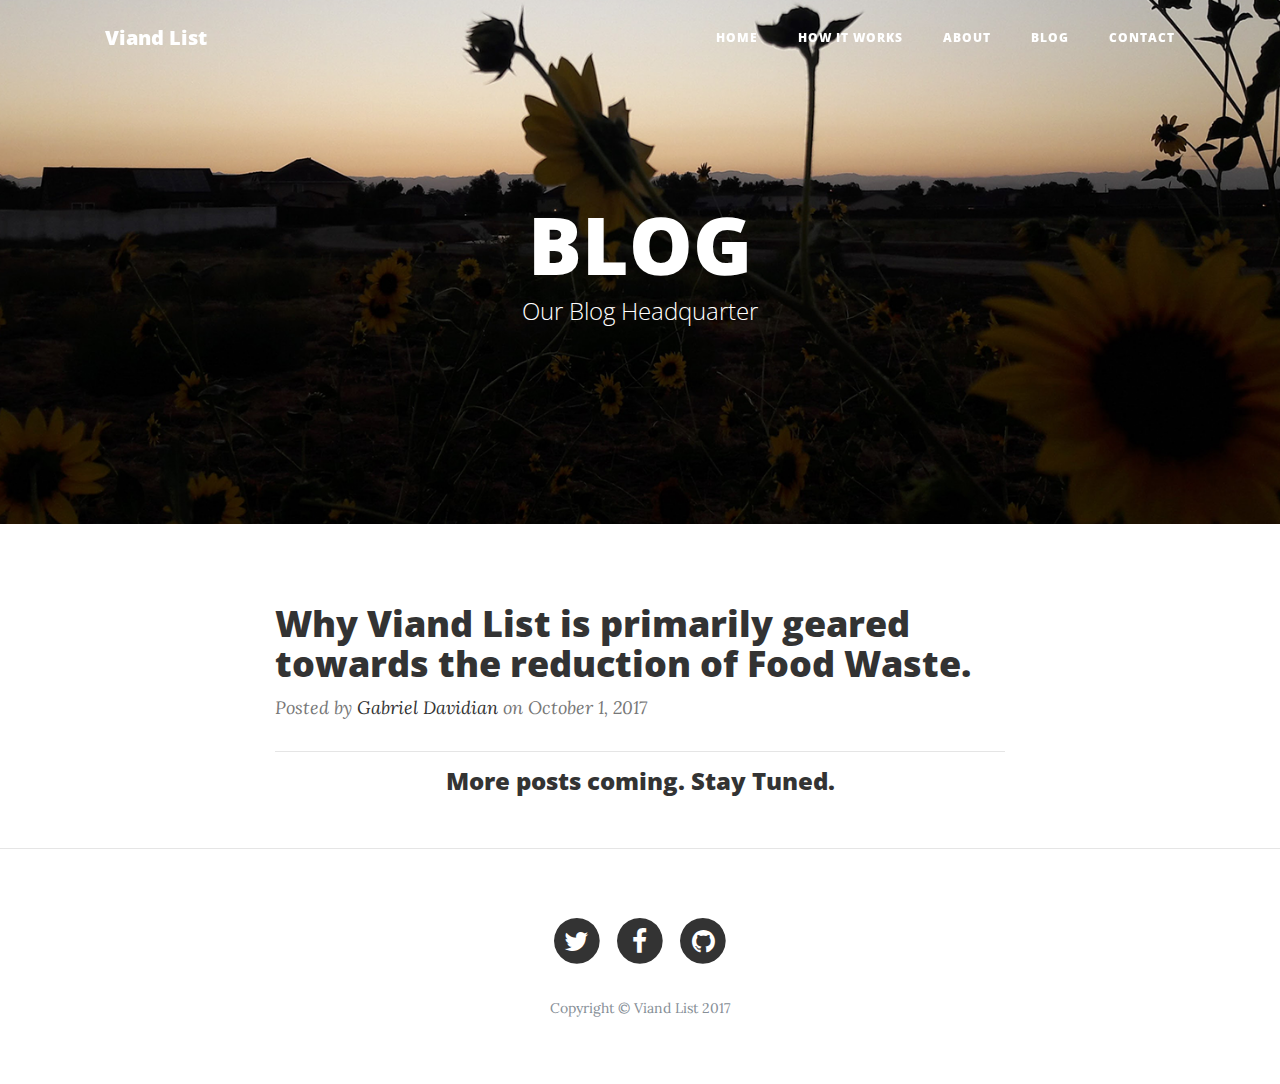
<file: blog.html>
<!DOCTYPE html>
<html lang="en">

  <head>

    <meta charset="utf-8">
    <meta name="viewport" content="width=device-width, initial-scale=1, shrink-to-fit=no">
    <meta name="description" content="">
    <meta name="author" content="">

    <title>Viand List - Blog</title>
    <link rel="icon" href="img/iconvL.png">

    <!-- Bootstrap core CSS -->
    <link href="vendor/bootstrap/css/bootstrap.min.css" rel="stylesheet">

    <!-- Custom fonts-->
    <link href="vendor/font-awesome/css/font-awesome.min.css" rel="stylesheet" type="text/css">
    <link href='https://fonts.googleapis.com/css?family=Lora:400,700,400italic,700italic' rel='stylesheet' type='text/css'>
    <link href='https://fonts.googleapis.com/css?family=Open+Sans:300italic,400italic,600italic,700italic,800italic,400,300,600,700,800' rel='stylesheet' type='text/css'>

    <!-- Custom styles -->
    <link href="css/main.css" rel="stylesheet">
  </head>

  <body>

     <!-- Navigation -->
    <nav class="navbar navbar-expand-lg navbar-light fixed-top" id="mainNav">
      <div class="container">
        <a class="navbar-brand" href="index.html">Viand List</a>
        <button class="navbar-toggler navbar-toggler-right" type="button" data-toggle="collapse" data-target="#navbarResponsive" aria-controls="navbarResponsive" aria-expanded="false" aria-label="Toggle navigation">
          Menu
          <i class="fa fa-bars"></i>
        </button>
        <div class="collapse navbar-collapse" id="navbarResponsive">
          <ul class="navbar-nav ml-auto">
            <li class="nav-item">
              <a class="nav-link" href="index.html">Home</a>
            </li>
              <li class="nav-item">
              <a class="nav-link" href="features.html">How It Works</a>
            </li>
            <li class="nav-item">
              <a class="nav-link" href="about.html">About</a>
            </li>
            <li class="nav-item">
              <a class="nav-link" href="blog.html">Blog</a>
            </li>
            <li class="nav-item">
              <a class="nav-link" href="contact.html">Contact</a>
            </li>
          </ul>
        </div>
      </div>
    </nav>

    <!-- Page Header -->
    <header class="masthead" style="background-image: url('img/banner-background.png')">
      <div class="container">
        <div class="row">
          <div class="col-lg-8 col-md-10 mx-auto">
            <div class="site-heading">
              <h1>BLOG</h1>
              <span class="subheading">Our Blog Headquarter</span>
            </div>
          </div>
        </div>
      </div>
    </header>

    <!-- Main Content -->
    <div class="container">
      <div class="row">
        <div class="col-lg-8 col-md-10 mx-auto">
          <div class="post-preview">
            <a href="blogpost-1.html">
              <h2 class="post-title">
                Why Viand List is primarily geared towards the reduction of Food Waste.
              </h2>
              <!--<h3 class="post-subtitle">-->
              <!--</h3>-->
            </a>
            <p class="post-meta">Posted by
              <a href="#">Gabriel Davidian</a>
              on October 1, 2017</p>
          </div>
          <hr>
          <div class="post-preview">
            <!--<a href="#">-->
              <h4 class="post-title text-center">
                More posts coming. Stay Tuned. 
              </h4>
            <!--</a>-->
            
            <!--<p class="post-meta">Posted by-->
            <!--  <a href="#">Start Bootstrap</a>-->
            <!--  on September 18, 2017</p>-->
          </div>
          <br>
          <!--<hr>-->
          <!--<div class="post-preview">-->
          <!--  <a href="post.html">-->
          <!--    <h2 class="post-title">-->
          <!--      Science has not yet mastered prophecy-->
          <!--    </h2>-->
          <!--    <h3 class="post-subtitle">-->
          <!--      We predict too much for the next year and yet far too little for the next ten.-->
          <!--    </h3>-->
          <!--  </a>-->
          <!--  <p class="post-meta">Posted by-->
          <!--    <a href="#">Start Bootstrap</a>-->
          <!--    on August 24, 2017</p>-->
          <!--</div>-->
          <!--<hr>-->
          <!--<div class="post-preview">-->
          <!--  <a href="post.html">-->
          <!--    <h2 class="post-title">-->
          <!--      Failure is not an option-->
          <!--    </h2>-->
          <!--    <h3 class="post-subtitle">-->
          <!--      Many say exploration is part of our destiny, but it’s actually our duty to future generations.-->
          <!--    </h3>-->
          <!--  </a>-->
          <!--  <p class="post-meta">Posted by-->
          <!--    <a href="#">Start Bootstrap</a>-->
          <!--    on July 8, 2017</p>-->
          <!--</div>-->
          <!--<hr>-->
          <!-- Pager -->
          <!--<div class="clearfix">-->
          <!--  <a class="btn btn-secondary float-right" href="#">Older Posts &rarr;</a>-->
          <!--</div>-->
        </div>
      </div>
    </div>

    <hr>

    <!-- Footer -->
    <footer>
      <div class="container">
        <div class="row">
          <div class="col-lg-8 col-md-10 mx-auto">
            <ul class="list-inline text-center">
              <li class="list-inline-item">
                <a href="#">
                  <span class="fa-stack fa-lg">
                    <i class="fa fa-circle fa-stack-2x"></i>
                    <i class="fa fa-twitter fa-stack-1x fa-inverse"></i>
                  </span>
                </a>
              </li>
              <li class="list-inline-item">
                <a href="#">
                  <span class="fa-stack fa-lg">
                    <i class="fa fa-circle fa-stack-2x"></i>
                    <i class="fa fa-facebook fa-stack-1x fa-inverse"></i>
                  </span>
                </a>
              </li>
              <li class="list-inline-item">
                <a href="#">
                  <span class="fa-stack fa-lg">
                    <i class="fa fa-circle fa-stack-2x"></i>
                    <i class="fa fa-github fa-stack-1x fa-inverse"></i>
                  </span>
                </a>
              </li>
            </ul>
            <p class="copyright text-muted">Copyright &copy; Viand List 2017</p>
          </div>
        </div>
      </div>
    </footer>

    <!-- Bootstrap core JavaScript -->
    <script src="vendor/jquery/jquery.min.js"></script>
    <script src="vendor/popper/popper.min.js"></script>
    <script src="vendor/bootstrap/js/bootstrap.min.js"></script>

    <!-- Custom scripts for this template -->
    <script src="js/clean-blog.min.js"></script>

  </body>

</html>
</file>
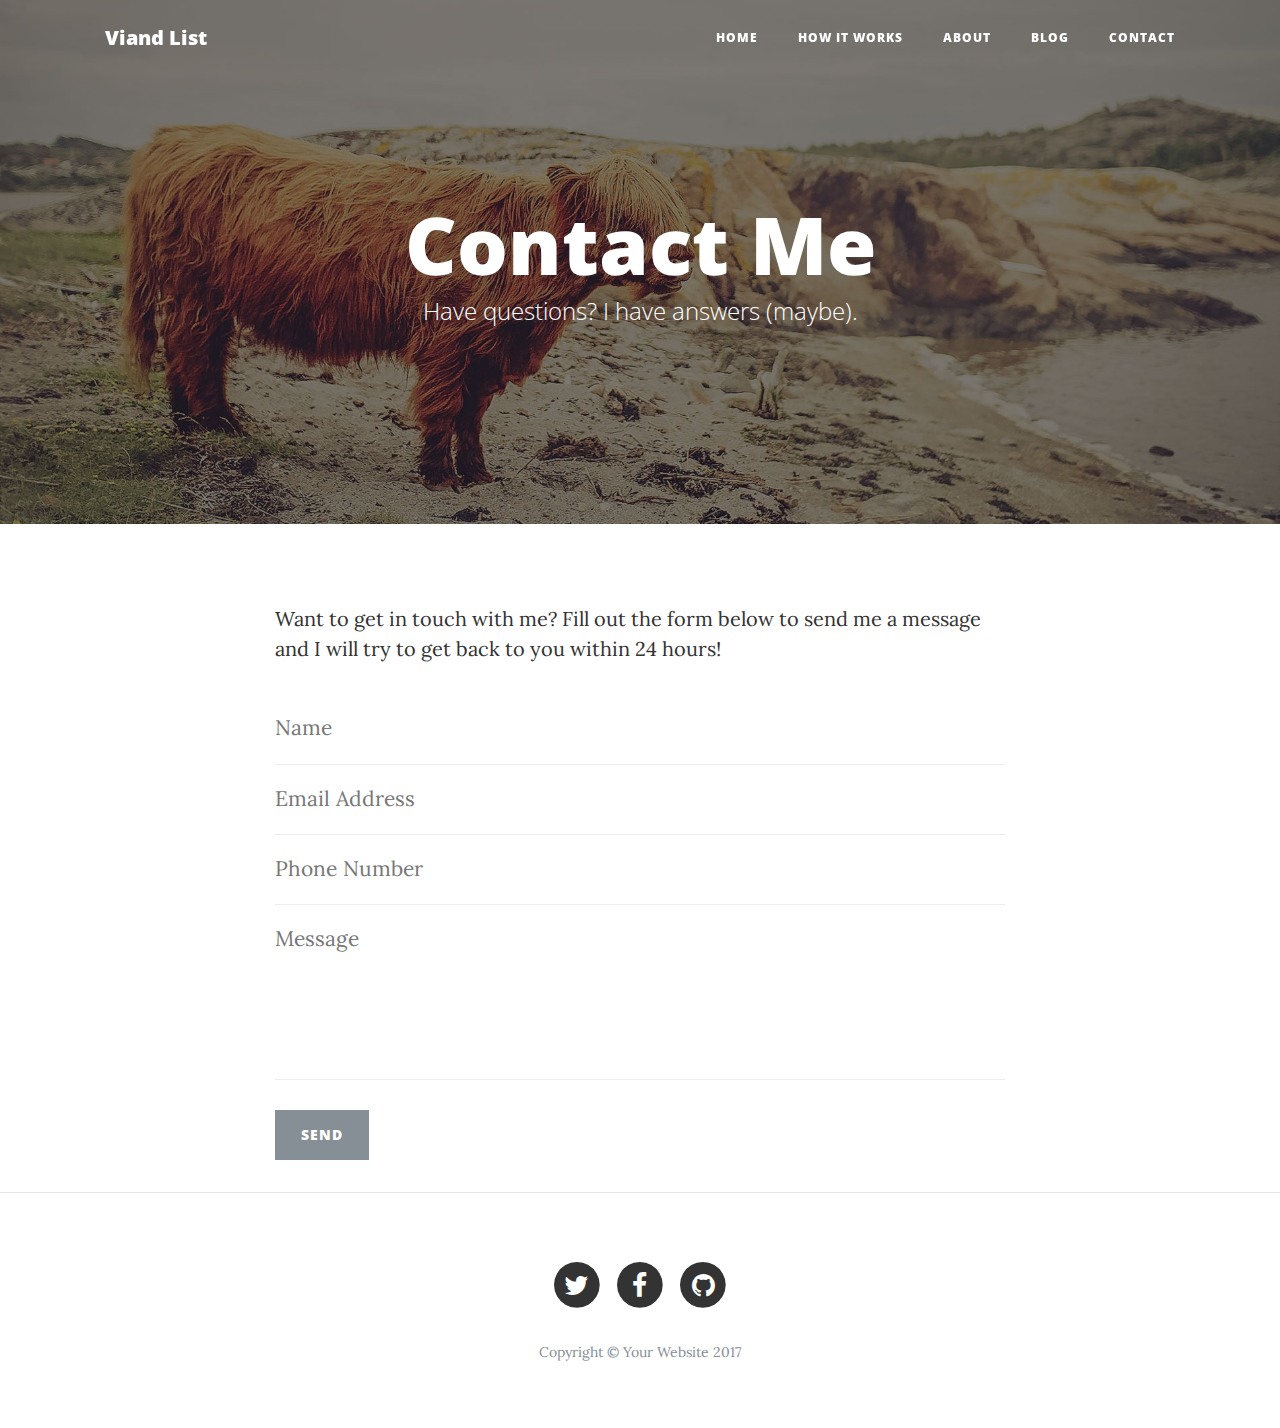
<file: contact.html>
<!DOCTYPE html>
<html lang="en">

  <head>

    <meta charset="utf-8">
    <meta name="viewport" content="width=device-width, initial-scale=1, shrink-to-fit=no">
    <meta name="description" content="">
    <meta name="author" content="">

    <title>Viand List - Home</title>
    <link rel="icon" href="img/iconvL.png">

    <!-- Bootstrap core CSS -->
    <link href="vendor/bootstrap/css/bootstrap.min.css" rel="stylesheet">

    <!-- Custom fonts for this template -->
    <link href="vendor/font-awesome/css/font-awesome.min.css" rel="stylesheet" type="text/css">
    <link href='https://fonts.googleapis.com/css?family=Lora:400,700,400italic,700italic' rel='stylesheet' type='text/css'>
    <link href='https://fonts.googleapis.com/css?family=Open+Sans:300italic,400italic,600italic,700italic,800italic,400,300,600,700,800' rel='stylesheet' type='text/css'>

    <!-- Custom styles for this template -->
    <link href="css/main.css" rel="stylesheet">
  </head>

  <body>

     <!-- Navigation -->
    <nav class="navbar navbar-expand-lg navbar-light fixed-top" id="mainNav">
      <div class="container">
        <a class="navbar-brand" href="index.html">Viand List</a>
        <button class="navbar-toggler navbar-toggler-right" type="button" data-toggle="collapse" data-target="#navbarResponsive" aria-controls="navbarResponsive" aria-expanded="false" aria-label="Toggle navigation">
          Menu
          <i class="fa fa-bars"></i>
        </button>
        <div class="collapse navbar-collapse" id="navbarResponsive">
          <ul class="navbar-nav ml-auto">
            <li class="nav-item">
              <a class="nav-link" href="index.html">Home</a>
            </li>
              <li class="nav-item">
              <a class="nav-link" href="features.html">How It Works</a>
            </li>
            <li class="nav-item">
              <a class="nav-link" href="about.html">About</a>
            </li>
            <li class="nav-item">
              <a class="nav-link" href="blog.html">Blog</a>
            </li>
            <li class="nav-item">
              <a class="nav-link" href="contact.html">Contact</a>
            </li>
          </ul>
        </div>
      </div>
    </nav>

    <!-- Page Header -->
    <header class="masthead" style="background-image: url('img/contact-bg.jpg')">
      <div class="container">
        <div class="row">
          <div class="col-lg-8 col-md-10 mx-auto">
            <div class="page-heading">
              <h1>Contact Me</h1>
              <span class="subheading">Have questions? I have answers (maybe).</span>
            </div>
          </div>
        </div>
      </div>
    </header>

    <!-- Main Content -->
    <div class="container">
      <div class="row">
        <div class="col-lg-8 col-md-10 mx-auto">
          <p>Want to get in touch with me? Fill out the form below to send me a message and I will try to get back to you within 24 hours!</p>
          <!-- Contact Form - Enter your email address on line 19 of the mail/contact_me.php file to make this form work. -->
          <!-- WARNING: Some web hosts do not allow emails to be sent through forms to common mail hosts like Gmail or Yahoo. It's recommended that you use a private domain email address! -->
          <!-- NOTE: To use the contact form, your site must be on a live web host with PHP! The form will not work locally! -->
          <form name="sentMessage" id="contactForm" novalidate>
            <div class="control-group">
              <div class="form-group floating-label-form-group controls">
                <label>Name</label>
                <input type="text" class="form-control" placeholder="Name" id="name" required data-validation-required-message="Please enter your name.">
                <p class="help-block text-danger"></p>
              </div>
            </div>
            <div class="control-group">
              <div class="form-group floating-label-form-group controls">
                <label>Email Address</label>
                <input type="email" class="form-control" placeholder="Email Address" id="email" required data-validation-required-message="Please enter your email address.">
                <p class="help-block text-danger"></p>
              </div>
            </div>
            <div class="control-group">
              <div class="form-group col-xs-12 floating-label-form-group controls">
                <label>Phone Number</label>
                <input type="tel" class="form-control" placeholder="Phone Number" id="phone" required data-validation-required-message="Please enter your phone number.">
                <p class="help-block text-danger"></p>
              </div>
            </div>
            <div class="control-group">
              <div class="form-group floating-label-form-group controls">
                <label>Message</label>
                <textarea rows="5" class="form-control" placeholder="Message" id="message" required data-validation-required-message="Please enter a message."></textarea>
                <p class="help-block text-danger"></p>
              </div>
            </div>
            <br>
            <div id="success"></div>
            <div class="form-group">
              <button type="submit" class="btn btn-secondary" id="sendMessageButton">Send</button>
            </div>
          </form>
        </div>
      </div>
    </div>

    <hr>

    <!-- Footer -->
    <footer>
      <div class="container">
        <div class="row">
          <div class="col-lg-8 col-md-10 mx-auto">
            <ul class="list-inline text-center">
              <li class="list-inline-item">
                <a href="#">
                  <span class="fa-stack fa-lg">
                    <i class="fa fa-circle fa-stack-2x"></i>
                    <i class="fa fa-twitter fa-stack-1x fa-inverse"></i>
                  </span>
                </a>
              </li>
              <li class="list-inline-item">
                <a href="#">
                  <span class="fa-stack fa-lg">
                    <i class="fa fa-circle fa-stack-2x"></i>
                    <i class="fa fa-facebook fa-stack-1x fa-inverse"></i>
                  </span>
                </a>
              </li>
              <li class="list-inline-item">
                <a href="#">
                  <span class="fa-stack fa-lg">
                    <i class="fa fa-circle fa-stack-2x"></i>
                    <i class="fa fa-github fa-stack-1x fa-inverse"></i>
                  </span>
                </a>
              </li>
            </ul>
            <p class="copyright text-muted">Copyright &copy; Your Website 2017</p>
          </div>
        </div>
      </div>
    </footer>

    <!-- Bootstrap core JavaScript -->
    <script src="vendor/jquery/jquery.min.js"></script>
    <script src="vendor/popper/popper.min.js"></script>
    <script src="vendor/bootstrap/js/bootstrap.min.js"></script>

    <!-- Contact Form JavaScript -->
    <script src="js/jqBootstrapValidation.js"></script>
    <script src="js/contact_me.js"></script>

    <!-- Custom scripts for this template -->
    <script src="js/clean-blog.min.js"></script>

  </body>

</html>
</file>
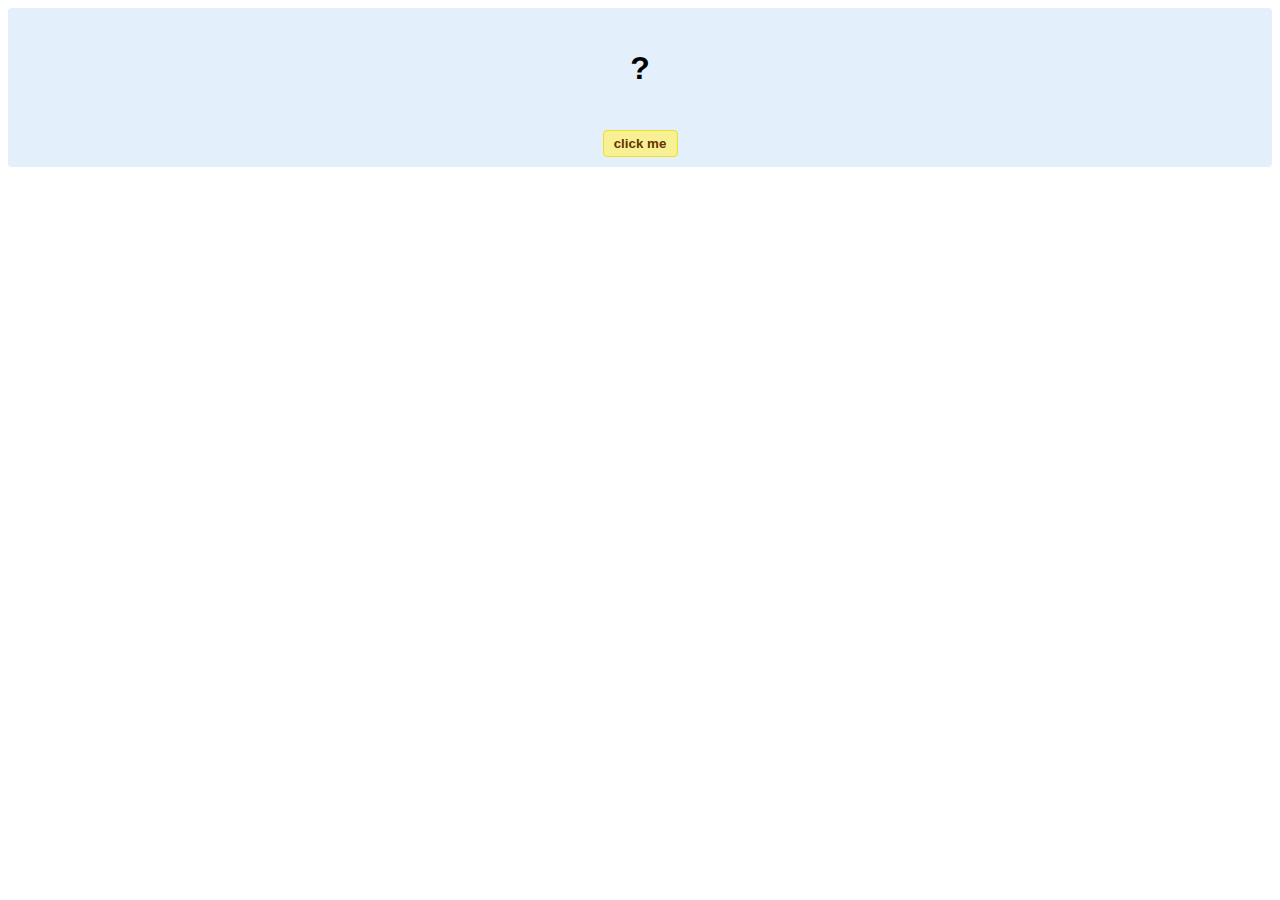
<file: hello-world.html>
<!DOCTYPE html>
<!-- HTML5 Hello world by kirupa - http://www.kirupa.com/html5/getting_your_feet_wet_html5_pg1.htm -->
<html lang="en-us">

<head>
<meta charset="utf-8">
<title>Hello...</title>
<style type="text/css">
#mainContent {
	font-family: Arial, Helvetica, sans-serif;
	font-size: xx-large;
	font-weight: bold;
	background-color: #E3F0FB;
	border-radius: 4px;
	padding: 10px;
	text-align: center;
}
.buttonStyle {
	border-radius: 4px;
	border: thin solid #F0E020;
	padding: 5px;
	background-color: #F8F094;
	font-family: "Segoe UI", Tahoma, Geneva, Verdana, sans-serif;
	font-weight: bold;
	color: #663300;
	width: 75px;
}

.buttonStyle:hover {
	border: thin solid #FFCC00;
	background-color: #FCF9D6;
	color: #996633;
	cursor: pointer;
}
.buttonStyle:active {
	border: thin solid #99CC00;
	background-color: #F5FFD2;
	color: #669900;
	cursor: pointer;
}

</style>
</head>

<body>
<div id="mainContent">
<p id="helloText">?</p>
<button id="clickButton" class="buttonStyle">click me</button>
</div>
<script> 
var myButton = document.getElementById("clickButton");
var myText = document.getElementById("helloText");

myButton.addEventListener('click', doSomething, false)

function doSomething() {
	myText.textContent = "hello, world!";
}
</script>

</body>
</html>
</file>
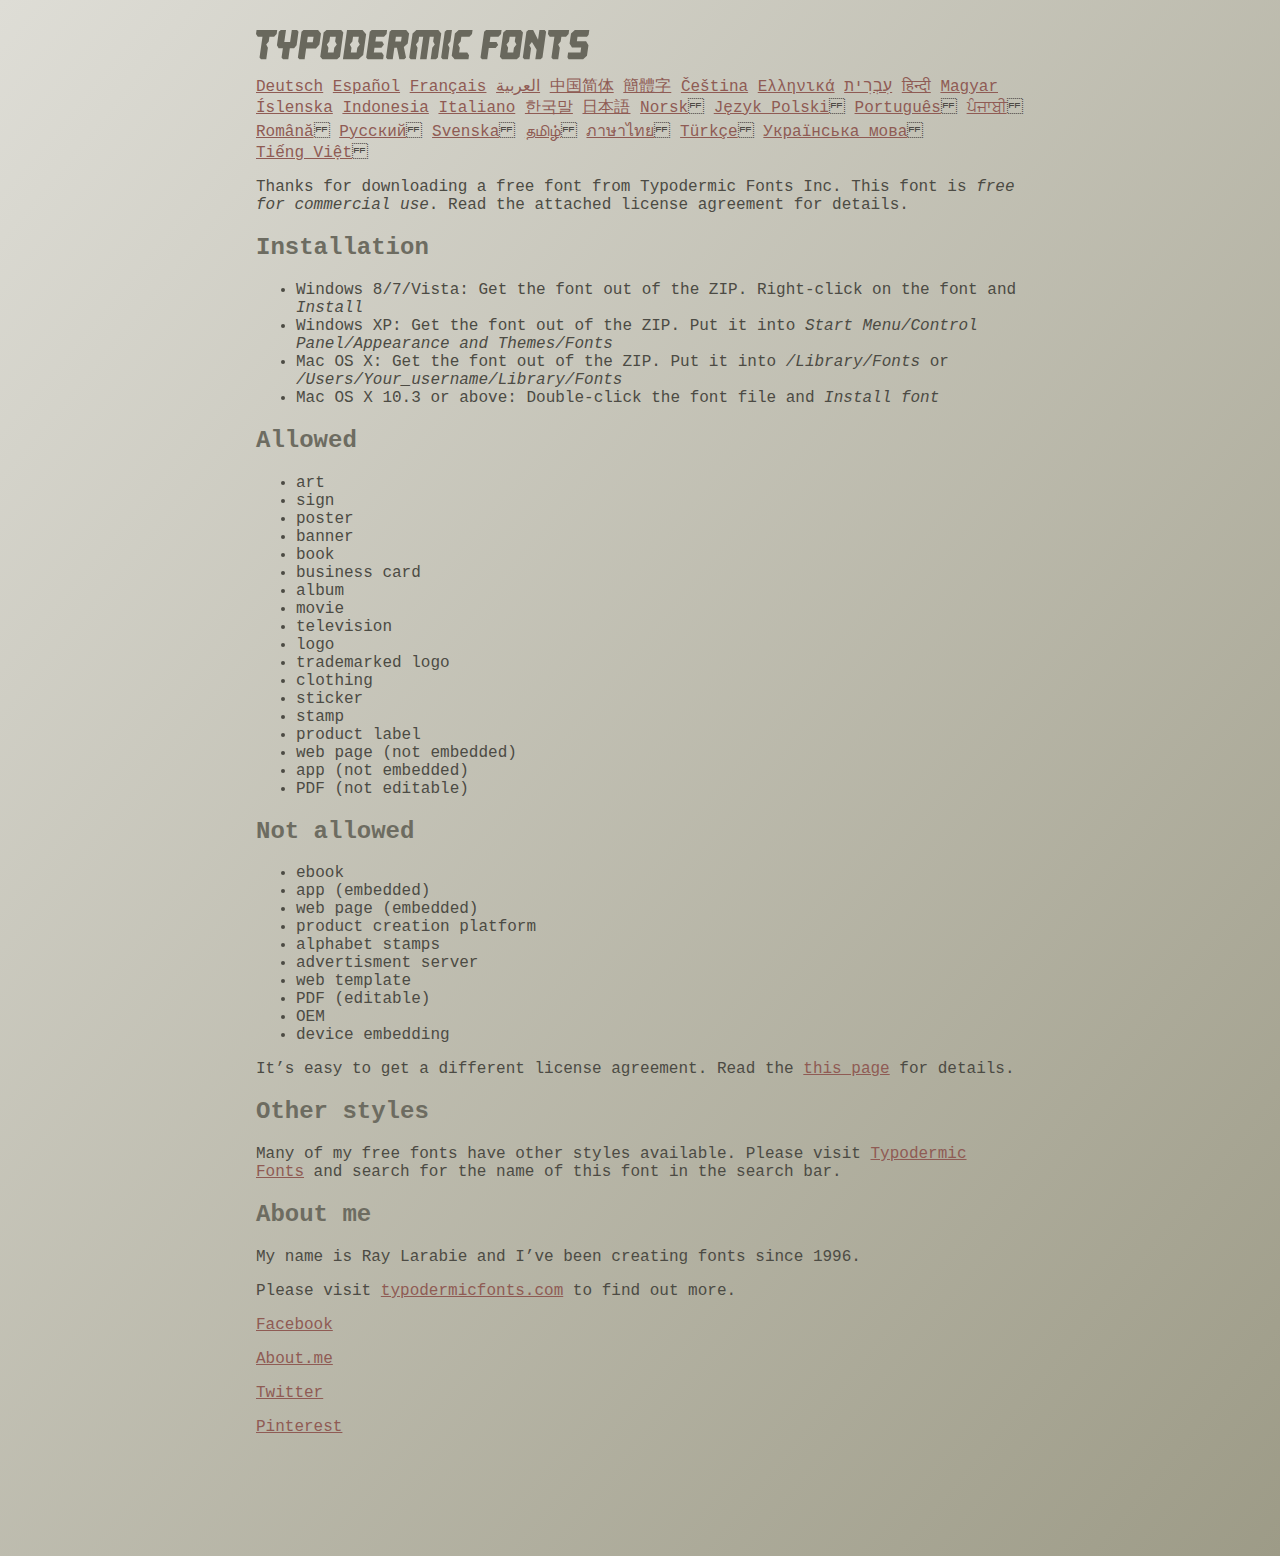
<file: Fonts/Font Documents/read-this.html>
<head>
<meta http-equiv="Content-Type" content="text/html; charset=utf-8">
<title>Typodermic Fonts Inc. Freeware Font instructions 2014</title>
<style type="text/css">
body {
	margin:30px 20% 120px 20%;
	padding:0px;
	font-family:Consolas, Courier, sans-serif;
	color:#4c4b44;
	background-color:#c2c1b3;

/* IE10 Consumer Preview */ 
background-image: -ms-linear-gradient(top left, #DEDDD6 0%, #9D9B87 100%);

/* Mozilla Firefox */ 
background-image: -moz-linear-gradient(top left, #DEDDD6 0%, #9D9B87 100%);

/* Opera */ 
background-image: -o-linear-gradient(top left, #DEDDD6 0%, #9D9B87 100%);

/* Webkit (Safari/Chrome 10) */ 
background-image: -webkit-gradient(linear, left top, right bottom, color-stop(0, #DEDDD6), color-stop(1, #9D9B87));

/* Webkit (Chrome 11+) */ 
background-image: -webkit-linear-gradient(top left, #DEDDD6 0%, #9D9B87 100%);

/* W3C Markup, IE10 Release Preview */ 
background-image: linear-gradient(to bottom right, #DEDDD6 0%, #9D9B87 100%);

	}
h2 {color:#6d6c61;}
a {color:#8f5b54;}
a:hover {color:#ffffff; background-color:#9a998c;}
</style>
</head>

<body>

<svg width="350px" height="30px">
	<path fill="#69685D" d="M0,4.006L0.554,0h20.674l-0.553,4.006l-2.559,2.772h-4.688l-0.682,4.816l-2.515,3.026l1.663,3.07
		l-1.62,11.594H4.987l-1.448-1.79l2.94-20.716H1.791L0,4.006z"/>
	<path fill="#69685D" d="M35.8,0h5.285l1.408,1.791l-1.876,13.343l-2.515,3.111h-4.264l-1.534,11.04h-5.286l-1.449-1.79l1.322-9.25
		h-4.263l-1.705-3.111l1.875-13.343L24.76,0h5.242l-1.706,12.064h5.799L35.8,0z"/>
	<path fill="#69685D" d="M62.09,0l2.899,3.453L63.412,14.58l-3.496,3.962h-9.805l-1.491,10.742h-5.244l-1.493-1.79l3.625-25.704
		L47.469,0H62.09z M50.965,12.362h5.797l0.81-5.583h-5.799L50.965,12.362z"/>
	<path fill="#69685D" d="M64.256,26.642l3.367-24.041L70.523,0h14.664l2.132,2.601l-3.368,24.041l-2.856,2.643H66.431L64.256,26.642
		z M73.335,11.595l-2.514,3.026l1.663,3.07l-0.683,4.816H77.6l0.68-4.816l2.516-3.07l-1.663-3.026l0.681-4.816h-5.796L73.335,11.595
		z"/>
	<path fill="#69685D" d="M86.926,29.285L91.017,0h15.518l3.581,4.307l-2.899,20.673l-4.774,4.305H86.926z M96.345,11.595
		l-2.515,3.026l1.664,3.07l-0.683,4.816h5.798l0.681-4.816l2.516-3.07l-1.663-3.026l0.681-4.816h-5.796L96.345,11.595z"/>
	<path fill="#69685D" d="M127.114,29.285h-15.473l-1.492-1.79l3.624-25.704L115.731,0h15.389l-0.554,4.006l-2.557,2.772h-7.971
		l-0.684,4.816h6.906l1.662,3.026l-2.515,3.111h-6.905l-0.683,4.775h8.057l1.791,2.771L127.114,29.285z"/>
	<path fill="#69685D" d="M150.21,0l2.898,3.453l-1.405,9.977l-3.881,3.452l2.217,10.613l-1.748,1.79h-4.944l-2.387-11.553h-2.6
		l-1.622,11.553h-5.241l-1.493-1.79l3.624-25.704L135.588,0H150.21z M145.691,6.779h-5.796l-0.683,4.816h5.799L145.691,6.779z"/>
	<path fill="#69685D" d="M159.92,29.285h-5.242l-1.492-1.79l3.41-24.042L160.432,0h21.911l2.897,3.453l-3.409,24.042l-1.876,1.79
		h-5.284l1.617-11.594l2.517-3.07l-1.662-3.026l0.681-4.816h-4.092l-3.154,22.506h-6.522l3.155-22.506h-4.134l-0.683,4.816
		l-2.515,3.026l1.663,3.07L159.92,29.285z"/>
	<path fill="#69685D" d="M191.879,29.285h-5.244l-1.492-1.79l3.624-25.704L190.728,0h5.242l-1.619,11.595l-2.516,3.026l1.663,3.07
		L191.879,29.285z"/>
	<path fill="#69685D" d="M213.018,25.279l-0.554,4.006h-13.854l-2.899-3.494l3.156-22.338L202.702,0h13.854l-0.555,4.006
		l-2.558,2.772h-8.1l-0.683,4.816l-2.515,3.026l1.663,3.07l-0.683,4.816h8.1L213.018,25.279z"/>
	<path fill="#69685D" d="M226.007,29.285l-1.492-1.79l3.624-25.704L230.1,0h15.473l-0.554,4.006l-2.557,2.772h-8.058l-0.724,5.115
		h6.818l1.664,3.07l-2.557,3.11h-6.82l-1.535,11.211H226.007z"/>
	<path fill="#69685D" d="M243.903,26.642l3.368-24.041L250.17,0h14.663l2.131,2.601l-3.367,24.041l-2.855,2.643h-14.664
		L243.903,26.642z M252.983,11.595l-2.516,3.026l1.662,3.07l-0.681,4.816h5.796l0.684-4.816l2.515-3.07l-1.664-3.026l0.684-4.816
		h-5.798L252.983,11.595z"/>
	<path fill="#69685D" d="M280.639,19.822l-4.731-7.758l-2.516,3.069l1.662,3.069l-1.533,11.082h-5.244l-1.493-1.79l3.626-25.704
		L272.37,0h4.773l4.902,9.677L283.41,0h5.285l1.407,1.791l-3.623,25.704l-1.877,1.79h-5.285L280.639,19.822z"/>
	<path fill="#69685D" d="M291.926,4.006L292.48,0h20.674l-0.554,4.006l-2.557,2.772h-4.691l-0.681,4.816l-2.516,3.026l1.664,3.07
		l-1.621,11.594h-5.285l-1.451-1.79l2.942-20.716h-4.689L291.926,4.006z"/>
	<path fill="#69685D" d="M325.168,17.478h-9.209l-2.387-3.923l1.45-10.102L318.857,0h14.452l-0.682,4.86l-1.621,1.918h-9.506
		l-0.64,4.561h9.208l2.388,3.878l-1.493,10.572l-3.836,3.494h-14.579l-1.107-1.917l0.682-4.86h12.362L325.168,17.478z"/>
</svg>

<br>

<p translate="no">

<a href="http://translate.google.com/translate?hl=en&sl=en&tl=de&u=http://typodermicfonts.com/wp-content/uploads/2014/02/read-this.html&sandbox=0&usg=ALkJrhivq6___mill12Uw6fPvMWyJxstkw">Deutsch</a>

<a href="http://translate.google.com/translate?hl=en&sl=en&tl=es&u=http://typodermicfonts.com/wp-content/uploads/2014/02/read-this.html&sandbox=0&usg=ALkJrhjAt3cpinDeMTX6Ro8UcZFqaE8K5Q">Español</a>

<a href="http://translate.google.com/translate?hl=en&sl=en&tl=fr&u=http://typodermicfonts.com/wp-content/uploads/2014/02/read-this.html&sandbox=0&usg=ALkJrhjObLPhFyyhwigF-dBoOZ3eXYdDsw">Français</a>

<a href="http://translate.google.com/translate?hl=en&sl=en&tl=ar&u=http://typodermicfonts.com/wp-content/uploads/2014/02/read-this.html&sandbox=0&usg=ALkJrhg2hs-st3zodt-AjmoeuPHfyJsTEg">العربية</a>

<a href="http://translate.google.com/translate?hl=en&sl=en&tl=zh-CN&u=http://typodermicfonts.com/wp-content/uploads/2014/02/read-this.html&sandbox=0&usg=ALkJrhiilVnjG1Ks0DN7UyRqbKExhxAT-Q">中国简体</a>

<a href="http://translate.google.com/translate?hl=en&sl=en&tl=zh-TW&u=http://typodermicfonts.com/wp-content/uploads/2014/02/read-this.html&sandbox=0&usg=ALkJrhiSCPRAYToARlHI4kxIK9eCIFKQhw">簡體字</a>

<a href="http://translate.google.com/translate?hl=en&sl=en&tl=cs&u=http://typodermicfonts.com/wp-content/uploads/2014/02/read-this.html&sandbox=0&usg=ALkJrhj3z2HOOmCXLT-ApYW2SCeBvTGvTA">Čeština</a>

<a href="http://translate.google.com/translate?hl=en&sl=en&tl=el&u=http://typodermicfonts.com/wp-content/uploads/2014/02/read-this.html&sandbox=0&usg=ALkJrhhoORG-43TvZ2NVrll3T0oyOZE0VA">Ελληνικά</a>

<a href="http://translate.google.com/translate?hl=en&sl=en&tl=iw&u=http://typodermicfonts.com/wp-content/uploads/2014/02/read-this.html&sandbox=0&usg=ALkJrhiP4kLXdDxVNuV6-9tHJ8Tbt-1xKw">עִבְרִית</a>

<a href="http://translate.google.com/translate?hl=en&sl=en&tl=hi&u=http://typodermicfonts.com/wp-content/uploads/2014/02/read-this.html&sandbox=0&usg=ALkJrhhJmUufReWrMTSaGKPPOqV7q5jpGQ">हिन्दी</a>

<a href="http://translate.google.com/translate?hl=en&sl=en&tl=hu&u=http://typodermicfonts.com/wp-content/uploads/2014/02/read-this.html&sandbox=0&usg=ALkJrhgfcL_UwP3jkr6Vvq35rkhETFuTug">Magyar</a>

<a href="http://translate.google.com/translate?hl=en&sl=en&tl=is&u=http://typodermicfonts.com/wp-content/uploads/2014/02/read-this.html&sandbox=0&usg=ALkJrhjpK9lELyRP50Vv3RNgqCJDb6d-GQ">Íslenska</a>

<a href="http://translate.google.com/translate?hl=en&sl=en&tl=id&u=http://typodermicfonts.com/wp-content/uploads/2014/02/read-this.html&sandbox=0&usg=ALkJrhiExV3gmyXBUVqcwNiGiUWQSRrgIQ">Indonesia</a>

<a href="http://translate.google.com/translate?hl=en&sl=en&tl=it&u=http://typodermicfonts.com/wp-content/uploads/2014/02/read-this.html&sandbox=0&usg=ALkJrhgMr2_uulaLYRSFz8C34rtcbN6XEg">Italiano</a>

<a href="http://translate.google.com/translate?hl=en&sl=en&tl=ko&u=http://typodermicfonts.com/wp-content/uploads/2014/02/read-this.html&sandbox=0&usg=ALkJrhhl_nNXiOMIiBERq879UXH1XYfZGw">한국말</a>

<a href="http://translate.google.com/translate?hl=en&ie=UTF8&prev=_t&sl=en&tl=ja&u=http://typodermicfonts.com/wp-content/uploads/2014/02/read-this.html&sandbox=0&usg=ALkJrhi2FvSFgSUub72-Sq2moIRAosCiLA">日本語</a>

<a href="http://translate.google.com/translate?hl=en&sl=en&tl=no&u=http://typodermicfonts.com/wp-content/uploads/2014/02/read-this.html&sandbox=0&usg=ALkJrhhnf9AGd5hfxwA04e1w-tfYPha1ww">Norsk</a>
<a href="http://translate.google.com/translate?hl=en&sl=en&tl=pl&u=http://typodermicfonts.com/wp-content/uploads/2014/02/read-this.html&sandbox=0&usg=ALkJrhjZTe5eJRrZffLe0zgqEHPrMb8pOQ">Język&nbsp;Polski</a>
<a href="http://translate.google.com/translate?hl=en&sl=en&tl=pt-BR&u=http://typodermicfonts.com/wp-content/uploads/2014/02/read-this.html&sandbox=0&usg=ALkJrhg-zp3i6AcZCv02ONjZ5YvkcCFDBw">Português</a>
<a href="http://translate.google.com/translate?hl=en&sl=en&tl=pa&u=http://typodermicfonts.com/wp-content/uploads/2014/02/read-this.html&sandbox=0&usg=ALkJrhhPEMoYvW59_DJT7y6fxgG2IMh23A">ਪੰਜਾਬੀ</a>
<a href="http://translate.google.com/translate?hl=en&sl=en&tl=ro&u=http://typodermicfonts.com/wp-content/uploads/2014/02/read-this.html&sandbox=0&usg=ALkJrhgD0R8zxuQQh-YmFpQTJdvjhAYm2A">Română</a>
<a href="http://translate.google.com/translate?hl=en&sl=en&tl=ru&u=http://typodermicfonts.com/wp-content/uploads/2014/02/read-this.html&sandbox=0&usg=ALkJrhgI6c7Pd-FCcipT4xc2NPTefj5JJg">Русский</a>
<a href="http://translate.google.com/translate?hl=en&sl=en&tl=sv&u=http://typodermicfonts.com/wp-content/uploads/2014/02/read-this.html&sandbox=0&usg=ALkJrhhA8gW_-rjCbZQ5TK46zFMB3_StEQ">Svenska</a>
<a href="http://translate.google.com/translate?hl=en&sl=en&tl=ta&u=http://typodermicfonts.com/wp-content/uploads/2014/02/read-this.html&sandbox=0&usg=ALkJrhiwxxCEPzu3pHBXP-fbTZaOzYqe3g">தமிழ்</a>
<a href="http://translate.google.com/translate?hl=en&sl=en&tl=th&u=http://typodermicfonts.com/wp-content/uploads/2014/02/read-this.html&sandbox=0&usg=ALkJrhjP1N1DRUB1M81k5mi5KnRtt5C2-Q">ภาษาไทย</a>
<a href="http://translate.google.com/translate?hl=en&sl=en&tl=tr&u=http://typodermicfonts.com/wp-content/uploads/2014/02/read-this.html&sandbox=0&usg=ALkJrhiTYbD039OWznCcGyQnMy89_v-1gA">Türkçe</a>
<a href="http://translate.google.com/translate?hl=en&sl=en&tl=uk&u=http%3A%2F%2Ftypodermicfonts.com%2Fwp-content%2Fuploads%2F2014%2F02%2Fread-this.html">Українська&nbsp;мова</a>
<a href="http://translate.google.com/translate?hl=en&sl=en&tl=vi&u=http://typodermicfonts.com/wp-content/uploads/2014/02/read-this.html&sandbox=0&usg=ALkJrhirTQPOLCZognLpxOvJQT_158y07A">Tiếng&nbsp;Việt</a>
</p>


<p>Thanks for downloading a free font from <span translate="no">Typodermic Fonts Inc.</span> This font is <em>free for commercial use</em>. Read the attached license agreement for details.</p>


<h2>Installation</h2>

<ul>
<li>Windows 8/7/Vista: Get the font out of the ZIP. Right-click on the font and <em>Install</em>
<li>Windows XP: Get the font out of the ZIP. Put it into <cite translate="no">Start Menu/Control Panel/Appearance and Themes/Fonts</cite>
<li>Mac OS X: Get the font out of the ZIP. Put it into <cite translate="no">/Library/Fonts</cite> or <cite translate="no">/Users/Your_username/Library/Fonts</cite>
<li>Mac OS X 10.3 or above: Double-click the font file and <em>Install font</em>
</ul>


<h2>Allowed</h2>

<ul>
<li>art
<li>sign
<li>poster
<li>banner
<li>book
<li>business card
<li>album
<li>movie
<li>television
<li>logo
<li>trademarked logo
<li>clothing
<li>sticker
<li>stamp
<li>product label
<li>web page (not embedded)
<li>app (not embedded)
<li>PDF (not editable)
</ul>

<h2>Not allowed</h2>

<ul>
<li>ebook
<li>app (embedded)
<li>web page (embedded)
<li>product creation platform
<li>alphabet stamps
<li>advertisment server
<li>web template
<li>PDF (editable)
<li>OEM
<li>device embedding
</ul>

<p>It&rsquo;s easy to get a different license agreement. Read the <a href="http://typodermicfonts.com/custom/">this page</a> for details.</p>

<h2>Other styles</h2>

<p>Many of my free fonts have other styles available. Please visit <a href="http://typodermicfonts.com">Typodermic Fonts</a> and search for the name of this font in the search bar.</p>


<h2>About me</h2>

<p>My name is <span translate="no">Ray Larabie</span> and I&rsquo;ve been creating fonts since 1996.</p>

<p>Please visit <a href="http://typodermicfonts.com">typodermicfonts.com</a> to find out more.</p>

<p translate="no"><a href="https://www.facebook.com/pages/Typodermic-Fonts/7153899975">Facebook</a></p>
<p translate="no"><a href="http://about.me/raylarabie/#">About.me</a></p>
<p translate="no"><p><a href="https://twitter.com/typodermic">Twitter</a></p>
<p translate="no"><p><a href="http://www.pinterest.com/plywood747/">Pinterest</a></p>

</body>
</file>
<file: css/main.css>
/*!
 * Start Bootstrap - Clean Blog v4.0.0-beta (https://startbootstrap.com/template-overviews/clean-blog)
 * Copyright 2013-2017 Start Bootstrap
 * Licensed under MIT (https://github.com/BlackrockDigital/startbootstrap-clean-blog/blob/master/LICENSE)
 */
body {
  font-size: 20px;
  color: #333333;
  font-family: 'Lora', 'Times New Roman','playlistScript', serif; }

  @font-face { font-family: Playlist Script; src: url('/Fonts/Playlist/playlistscript.otf'); }
    @font-face { font-family: Bebas Neue; src: url('/Fonts/BebasNeue/BebasNeue.otf'); }
      @font-face { font-family: League Gothic; src: url('/Fonts/LeagueGothic/LeagueGothic-Regular.otf'); }
      @font-face { font-family: League Gothic Italic; src: url('/Fonts/LeagueGothic/LeagueGothic-Italic.otf'); }
      @font-face { font-family: League Gothic Con-Regular; src: url('/Fonts/LeagueGothic/LeagueGothic-CondensedRegular.otf'); }
      @font-face { font-family: League Gothic Con-Italic; src: url('/Fonts/LeagueGothic/LeagueGothic-CondensedItalic.otf'); }
        @font-face { font-family: Playlist Script; src: url('/Fonts/Playlist/playlistscript.otf'); }




p {
  line-height: 1.5;
  margin: 30px 0; }
  p a {
    text-decoration: underline; }

h1,
h2,
h3,
h4,
h5,
h6 {
  font-weight: 800;
  font-family: 'Open Sans', 'Helvetica Neue', Helvetica, Arial, sans-serif; }

a {
  color: #333333;
  -webkit-transition: all 0.2s;
  -moz-transition: all 0.2s;
  transition: all 0.2s; }
  a:focus, a:hover {
    color: #0085A1; }

a img:focus, a img:hover {
  cursor: zoom-in; }

blockquote {
  font-style: italic;
  color: #777777; }

.section-heading {
  font-size: 36px;
  font-weight: 700;
  margin-top: 60px; }

.caption {
  font-size: 14px;
  font-style: italic;
  display: block;
  margin: 0;
  padding: 10px;
  text-align: center;
  border-bottom-right-radius: 5px;
  border-bottom-left-radius: 5px; }

::-moz-selection {
  color: white;
  background: #0085A1;
  text-shadow: none; }

::selection {
  color: white;
  background: #0085A1;
  text-shadow: none; }

img::selection {
  color: white;
  background: transparent; }

img::-moz-selection {
  color: white;
  background: transparent; }

body {
  -webkit-tap-highlight-color: #0085A1; }

#mainNav {
  position: absolute;
  border-bottom: 1px solid #eeeeee;
  background-color: white;
  font-family: 'Open Sans', 'Helvetica Neue', Helvetica, Arial, sans-serif; }
  #mainNav .navbar-brand {
    font-weight: 800;
    color: #777777; }
  #mainNav .navbar-toggler {
    font-size: 12px;
    font-weight: 800;
    padding: 13px;
    text-transform: uppercase;
    color: #777777; }
  #mainNav .navbar-nav > li.nav-item > a {
    font-size: 12px;
    font-weight: 800;
    letter-spacing: 1px;
    text-transform: uppercase; }
  @media only screen and (min-width: 992px) {
    #mainNav {
      border-bottom: 1px solid transparent;
      background: transparent; }
      #mainNav .navbar-brand {
        padding: 15px 20px;
        color: white; }
        #mainNav .navbar-brand:focus, #mainNav .navbar-brand:hover {
          color: rgba(255, 255, 255, 0.8); }
      #mainNav .navbar-nav > li.nav-item > a {
        padding: 15px 20px;
        color: white; }
        #mainNav .navbar-nav > li.nav-item > a:focus, #mainNav .navbar-nav > li.nav-item > a:hover {
          color: rgba(255, 255, 255, 0.8); } }
  @media only screen and (min-width: 1170px) {
    #mainNav {
      -webkit-transition: background-color 0.2s;
      -moz-transition: background-color 0.2s;
      transition: background-color 0.2s;
      /* Force Hardware Acceleration in WebKit */
      -webkit-transform: translate3d(0, 0, 0);
      -moz-transform: translate3d(0, 0, 0);
      -ms-transform: translate3d(0, 0, 0);
      -o-transform: translate3d(0, 0, 0);
      transform: translate3d(0, 0, 0);
      -webkit-backface-visibility: hidden; }
      #mainNav.is-fixed {
        /* when the user scrolls down, we hide the header right above the viewport */
        position: fixed;
        top: -77px;
        -webkit-transition: -webkit-transform 0.2s;
        -moz-transition: -moz-transform 0.2s;
        transition: transform 0.2s;
        border-bottom: 1px solid white;
        background-color: rgba(255, 255, 255, 0.9); }
        #mainNav.is-fixed .navbar-brand {
          color: #333333; }
          #mainNav.is-fixed .navbar-brand:focus, #mainNav.is-fixed .navbar-brand:hover {
            color: #0085A1; }
        #mainNav.is-fixed .navbar-nav > li.nav-item > a {
          color: #333333; }
          #mainNav.is-fixed .navbar-nav > li.nav-item > a:focus, #mainNav.is-fixed .navbar-nav > li.nav-item > a:hover {
            color: #0085A1; }
      #mainNav.is-visible {
        /* if the user changes the scrolling direction, we show the header */
        -webkit-transform: translate3d(0, 100%, 0);
        -moz-transform: translate3d(0, 100%, 0);
        -ms-transform: translate3d(0, 100%, 0);
        -o-transform: translate3d(0, 100%, 0);
        transform: translate3d(0, 100%, 0); } }

header.masthead {
  margin-bottom: 50px;
  background: no-repeat center center;
  background-color: #777777;
  background-attachment: scroll;
  -webkit-background-size: cover;
  -moz-background-size: cover;
  -o-background-size: cover;
  background-size: cover; }
  header.masthead .page-heading,
  header.masthead .post-heading,
  header.masthead .site-heading {
    padding: 200px 0 150px;
    color: white; }
    @media only screen and (min-width: 768px) {
      header.masthead .page-heading,
      header.masthead .post-heading,
      header.masthead .site-heading {
        padding: 200px 0; } }
  header.masthead .page-heading,
  header.masthead .site-heading {
    text-align: center; }
    header.masthead .page-heading h1,
    header.masthead .site-heading h1 {
      font-size: 50px;
      margin-top: 0; }
    header.masthead .page-heading .subheading,
    header.masthead .site-heading .subheading {
      font-size: 24px;
      font-weight: 300;
      line-height: 1.1;
      display: block;
      margin: 10px 0 0;
      font-family: 'Open Sans', 'Helvetica Neue', Helvetica, Arial, sans-serif; }
    @media only screen and (min-width: 768px) {
      header.masthead .page-heading h1,
      header.masthead .site-heading h1 {
        font-size: 80px; } }
  header.masthead .post-heading h1 {
    font-size: 35px; }
  header.masthead .post-heading .meta,
  header.masthead .post-heading .subheading {
    line-height: 1.1;
    display: block; }
  header.masthead .post-heading .subheading {
    font-size: 24px;
    font-weight: 600;
    margin: 10px 0 30px;
    font-family: 'Open Sans', 'Helvetica Neue', Helvetica, Arial, sans-serif; }
  header.masthead .post-heading .meta {
    font-size: 20px;
    font-weight: 300;
    font-style: italic;
    font-family: 'Lora', 'Times New Roman', serif; }
    header.masthead .post-heading .meta a {
      color: white; }
  @media only screen and (min-width: 768px) {
    header.masthead .post-heading h1 {
      font-size: 55px; }
    header.masthead .post-heading .subheading {
      font-size: 30px; } }

.post-preview > a {
  color: #333333; }
  .post-preview > a:focus, .post-preview > a:hover {
    text-decoration: none;
    color: #0085A1; }
  .post-preview > a > .post-title {
    font-size: 30px;
    margin-top: 30px;
    margin-bottom: 10px; }
  .post-preview > a > .post-subtitle {
    font-weight: 300;
    margin: 0 0 10px; }

.post-preview > .post-meta {
  font-size: 18px;
  font-style: italic;
  margin-top: 0;
  color: #777777; }
  .post-preview > .post-meta > a {
    text-decoration: none;
    color: #333333; }
    .post-preview > .post-meta > a:focus, .post-preview > .post-meta > a:hover {
      text-decoration: underline;
      color: #0085A1; }

@media only screen and (min-width: 768px) {
  .post-preview > a > .post-title {
    font-size: 36px; } }

.floating-label-form-group {
  font-size: 14px;
  position: relative;
  margin-bottom: 0;
  padding-bottom: 0.5em;
  border-bottom: 1px solid #eeeeee; }
  .floating-label-form-group input,
  .floating-label-form-group textarea {
    font-size: 1.5em;
    position: relative;
    z-index: 1;
    padding: 0;
    resize: none;
    border: none;
    border-radius: 0;
    background: none;
    box-shadow: none !important;
    font-family: 'Lora', 'Times New Roman', serif; }
    .floating-label-form-group input::-webkit-input-placeholder,
    .floating-label-form-group textarea::-webkit-input-placeholder {
      color: #777777;
      font-family: 'Lora', 'Times New Roman', serif; }
  .floating-label-form-group label {
    font-size: 0.85em;
    line-height: 1.764705882em;
    position: relative;
    z-index: 0;
    top: 2em;
    display: block;
    margin: 0;
    -webkit-transition: top 0.3s ease, opacity 0.3s ease;
    -moz-transition: top 0.3s ease, opacity 0.3s ease;
    -ms-transition: top 0.3s ease, opacity 0.3s ease;
    transition: top 0.3s ease, opacity 0.3s ease;
    vertical-align: middle;
    vertical-align: baseline;
    opacity: 0; }
  .floating-label-form-group .help-block {
    margin: 15px 0; }

.floating-label-form-group-with-value label {
  top: 0;
  opacity: 1; }

.floating-label-form-group-with-focus label {
  color: #0085A1; }

form .form-group:first-child .floating-label-form-group {
  border-top: 1px solid #eeeeee; }

footer {
  padding: 50px 0 65px; }
  footer .list-inline {
    margin: 0;
    padding: 0; }
  footer .copyright {
    font-size: 14px;
    margin-bottom: 0;
    text-align: center; }

.btn {
  font-size: 14px;
  font-weight: 800;
  padding: 15px 25px;
  letter-spacing: 1px;
  text-transform: uppercase;
  border-radius: 0;
  font-family: 'Open Sans', 'Helvetica Neue', Helvetica, Arial, sans-serif; }

.btn-primary {
  color: white;
  border-color: #0085A1;
  background-color: #0085A1; }
  .btn-primary.focus, .btn-primary:focus {
    color: white;
    border-color: #001c22;
    background-color: #005b6e; }
  .btn-primary:hover {
    color: white;
    border-color: #005264;
    background-color: #005b6e; }
  .btn-primary.active, .btn-primary:active,
  .open > .btn-primary.dropdown-toggle {
    color: white;
    border-color: #005264;
    background-color: #005b6e; }
    .btn-primary.active.focus, .btn-primary.active:focus, .btn-primary.active:hover, .btn-primary:active.focus, .btn-primary:active:focus, .btn-primary:active:hover,
    .open > .btn-primary.dropdown-toggle.focus,
    .open > .btn-primary.dropdown-toggle:focus,
    .open > .btn-primary.dropdown-toggle:hover {
      color: white;
      border-color: #001c22;
      background-color: #003d4a; }
  .btn-primary.active, .btn-primary:active,
  .open > .btn-primary.dropdown-toggle {
    background-image: none; }
  .btn-primary.disabled.focus, .btn-primary.disabled:focus, .btn-primary.disabled:hover, .btn-primary[disabled].focus, .btn-primary[disabled]:focus, .btn-primary[disabled]:hover,
  fieldset[disabled] .btn-primary.focus,
  fieldset[disabled] .btn-primary:focus,
  fieldset[disabled] .btn-primary:hover {
    border-color: #0085A1;
    background-color: #0085A1; }
  .btn-primary .badge {
    color: #0085A1;
    background-color: white; }

.btn-lg {
  font-size: 16px;
  padding: 25px 35px; }

.btn-default:focus, .btn-default:hover {
  color: white;
  border: 1px solid #0085A1;
  background-color: #0085A1; }
</file>
